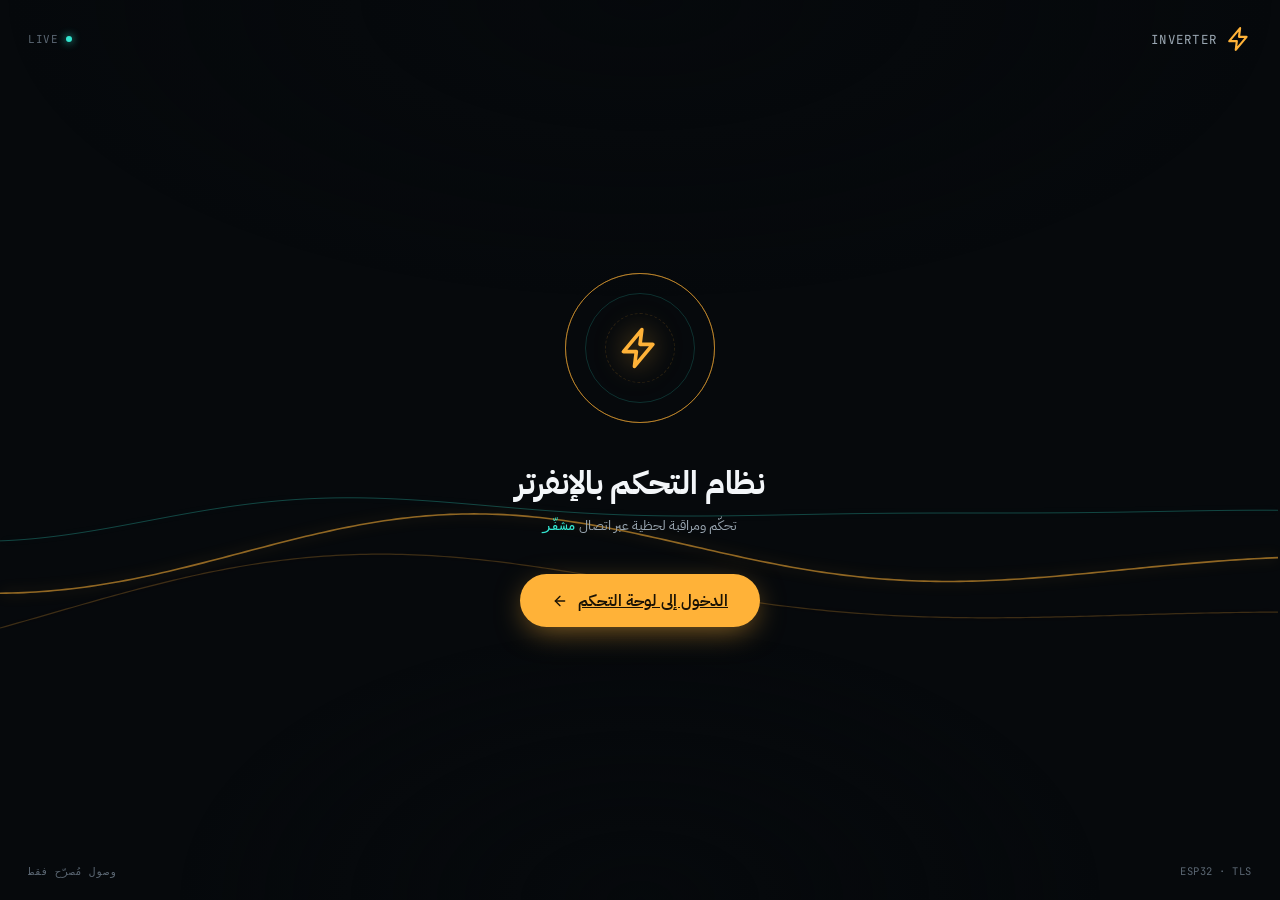
<file: index.html>
<!DOCTYPE html>
<html lang="ar" dir="rtl">
<head>
<meta charset="UTF-8" />
<meta name="viewport" content="width=device-width, initial-scale=1.0" />
<meta name="theme-color" content="#0b0f14" />
<title>نظام التحكم بالإنفرتر — INVERTER</title>
<link rel="preconnect" href="https://fonts.googleapis.com">
<link rel="preconnect" href="https://fonts.gstatic.com" crossorigin>
<link href="https://fonts.googleapis.com/css2?family=IBM+Plex+Sans+Arabic:wght@400;500;600;700&family=JetBrains+Mono:wght@400;500;600;700&display=swap" rel="stylesheet">
<style>
  :root{
    --bg:#06090c;
    --surface:rgba(20,27,35,.55);
    --border:rgba(255,255,255,.08);
    --text:#f3f6f9;
    --text-dim:#9aa7b2;
    --text-faint:#5b6773;
    --amber:#ffb238;
    --amber-soft:rgba(255,178,56,.16);
    --amber-glow:rgba(255,178,56,.55);
    --teal:#33e5cf;
  }
  *{box-sizing:border-box;margin:0;padding:0}
  html,body{height:100%}
  body{
    background:var(--bg);
    color:var(--text);
    font-family:'IBM Plex Sans Arabic',sans-serif;
    overflow:hidden;
    position:relative;
  }
  .mono{font-family:'JetBrains Mono',monospace}

  canvas#wave{
    position:fixed;inset:0;width:100%;height:100%;display:block;
  }

  .vignette{
    position:fixed;inset:0;pointer-events:none;
    background:radial-gradient(ellipse 60% 50% at 50% 100%, rgba(6,9,12,.9) 0%, transparent 60%),
               radial-gradient(ellipse 90% 60% at 50% 0%, rgba(6,9,12,.6) 0%, transparent 55%);
  }

  .stage{
    position:relative;z-index:2;
    min-height:100vh;
    display:flex;flex-direction:column;align-items:center;justify-content:center;
    padding:24px;
  }

  .top-id{
    position:fixed;top:26px;right:28px;left:28px;z-index:3;
    display:flex;align-items:center;justify-content:space-between;
  }
  .top-brand{display:flex;align-items:center;gap:9px}
  .top-mark{width:26px;height:26px;color:var(--amber)}
  .top-mark svg{width:100%;height:100%}
  .top-name{font-size:12.5px;color:var(--text-dim);letter-spacing:.02em}
  .top-status{
    display:flex;align-items:center;gap:7px;color:var(--text-faint);font-size:11px;letter-spacing:.06em;
  }
  .top-status .dot{width:6px;height:6px;border-radius:50%;background:var(--teal);box-shadow:0 0 8px var(--teal);animation:blink 2s ease-in-out infinite}
  @keyframes blink{0%,100%{opacity:1}50%{opacity:.35}}

  .core{
    position:relative;
    width:150px;height:150px;
    display:flex;align-items:center;justify-content:center;
    margin-bottom:36px;
  }
  .core svg{width:44px;height:44px;color:var(--amber);position:relative;z-index:2;
    filter:drop-shadow(0 0 14px var(--amber-glow));}
  .ring{
    position:absolute;inset:0;border-radius:50%;
    border:1px solid rgba(255,178,56,.22);
  }
  .ring.r1{animation:spin 22s linear infinite}
  .ring.r2{inset:20px;border-color:rgba(51,229,207,.18);animation:spin 16s linear infinite reverse}
  .ring.r3{inset:40px;border-style:dashed;border-color:rgba(255,178,56,.14);animation:spin 30s linear infinite}
  @keyframes spin{to{transform:rotate(360deg)}}
  .pulse-ring{
    position:absolute;inset:0;border-radius:50%;
    border:1px solid rgba(255,178,56,.4);
    animation:pulse-out 2.8s ease-out infinite;
  }
  .pulse-ring.p2{animation-delay:1.4s}
  @keyframes pulse-out{0%{transform:scale(.7);opacity:.9}100%{transform:scale(1.25);opacity:0}}

  h1{
    font-size:clamp(24px,4vw,32px);
    font-weight:700;text-align:center;margin-bottom:8px;
    letter-spacing:-.01em;
  }
  .tagline{
    color:var(--text-dim);font-size:14px;text-align:center;margin-bottom:38px;
    max-width:34ch;
  }
  .tagline .mono{color:var(--teal)}

  .btn-primary{
    display:inline-flex;align-items:center;gap:10px;
    padding:15px 32px;border-radius:100px;
    background:var(--amber);color:#1a1204;
    font-weight:600;font-size:15.5px;border:none;cursor:pointer;
    box-shadow:0 8px 30px -6px var(--amber-glow);
    transition:transform .18s ease, box-shadow .18s ease;
  }
  .btn-primary:hover{transform:translateY(-2px);box-shadow:0 12px 38px -6px var(--amber-glow)}
  .btn-primary:active{transform:translateY(0) scale(.98)}
  .btn-primary:focus-visible{outline:2px solid var(--amber);outline-offset:3px}
  .btn-primary svg{width:16px;height:16px}

  .bottom-strip{
    position:fixed;bottom:22px;right:28px;left:28px;z-index:3;
    display:flex;justify-content:space-between;align-items:center;
    color:var(--text-faint);font-size:10.5px;letter-spacing:.05em;
  }

  @media (max-width:520px){
    .core{width:120px;height:120px;margin-bottom:28px}
    .core svg{width:36px;height:36px}
  }
  @media (prefers-reduced-motion:reduce){
    .ring,.pulse-ring,.top-status .dot{animation:none}
  }
</style>
</head>
<body>

<canvas id="wave"></canvas>
<div class="vignette"></div>

<div class="top-id">
  <div class="top-brand">
    <span class="top-mark" aria-hidden="true">
      <svg viewBox="0 0 24 24" fill="none" stroke="currentColor" stroke-width="2" stroke-linecap="round" stroke-linejoin="round"><path d="M13 2 3 14h7l-1 8 10-12h-7l1-8Z"></path></svg>
    </span>
    <span class="top-name mono">INVERTER</span>
  </div>
  <span class="top-status mono"><span class="dot"></span>LIVE</span>
</div>

<div class="stage">
  <div class="core">
    <div class="ring r1"></div>
    <div class="ring r2"></div>
    <div class="ring r3"></div>
    <div class="pulse-ring"></div>
    <div class="pulse-ring p2"></div>
    <svg viewBox="0 0 24 24" fill="none" stroke="currentColor" stroke-width="2" stroke-linecap="round" stroke-linejoin="round"><path d="M13 2 3 14h7l-1 8 10-12h-7l1-8Z"></path></svg>
  </div>

  <h1>نظام التحكم بالإنفرتر</h1>
  <p class="tagline">تحكّم ومراقبة لحظية عبر اتصال <span class="mono">مشفّر</span></p>

  <a href="login.html" class="btn-primary">
    الدخول إلى لوحة التحكم
    <svg viewBox="0 0 24 24" fill="none" stroke="currentColor" stroke-width="2" stroke-linecap="round" stroke-linejoin="round"><path d="m12 19-7-7 7-7"/><path d="M19 12H5"/></svg>
  </a>
</div>

<div class="bottom-strip mono">
  <span>ESP32 · TLS</span>
  <span>وصول مُصرّح فقط</span>
</div>

<script>
(function(){
  const canvas = document.getElementById('wave');
  const ctx = canvas.getContext('2d');
  const reduced = window.matchMedia('(prefers-reduced-motion: reduce)').matches;
  let w, h, dpr;

  function resize(){
    dpr = Math.min(window.devicePixelRatio || 1, 2);
    w = window.innerWidth; h = window.innerHeight;
    canvas.width = w * dpr; canvas.height = h * dpr;
    canvas.style.width = w + 'px'; canvas.style.height = h + 'px';
    ctx.setTransform(dpr,0,0,dpr,0,0);
  }
  window.addEventListener('resize', resize);
  resize();

  function drawWave(t, amp, freq, speed, color, lineWidth, yOffset, glow){
    ctx.beginPath();
    const step = 6;
    for(let x = 0; x <= w; x += step){
      const y = yOffset + Math.sin((x * freq) + t * speed) * amp * (0.5 + 0.5*Math.sin(x*0.0025 + t*0.4));
      if(x === 0) ctx.moveTo(x, y); else ctx.lineTo(x, y);
    }
    ctx.strokeStyle = color;
    ctx.lineWidth = lineWidth;
    ctx.shadowColor = color;
    ctx.shadowBlur = glow;
    ctx.stroke();
  }

  let t0 = 0;
  function frame(ts){
    t0 = ts / 1000;
    ctx.clearRect(0,0,w,h);
    const midY = h * 0.62;

    drawWave(t0, h*0.05, 0.006, 1.1, 'rgba(255,178,56,0.55)', 1.6, midY, 14);
    drawWave(t0+2, h*0.08, 0.004, 0.8, 'rgba(255,178,56,0.22)', 1.2, midY + h*0.06, 10);
    drawWave(t0+4, h*0.035, 0.008, 1.4, 'rgba(51,229,207,0.28)', 1, midY - h*0.05, 10);

    if(!reduced) requestAnimationFrame(frame);
  }

  if(reduced){
    frame(0);
  } else {
    requestAnimationFrame(frame);
  }
})();
</script>

</body>
</html>
</file>
